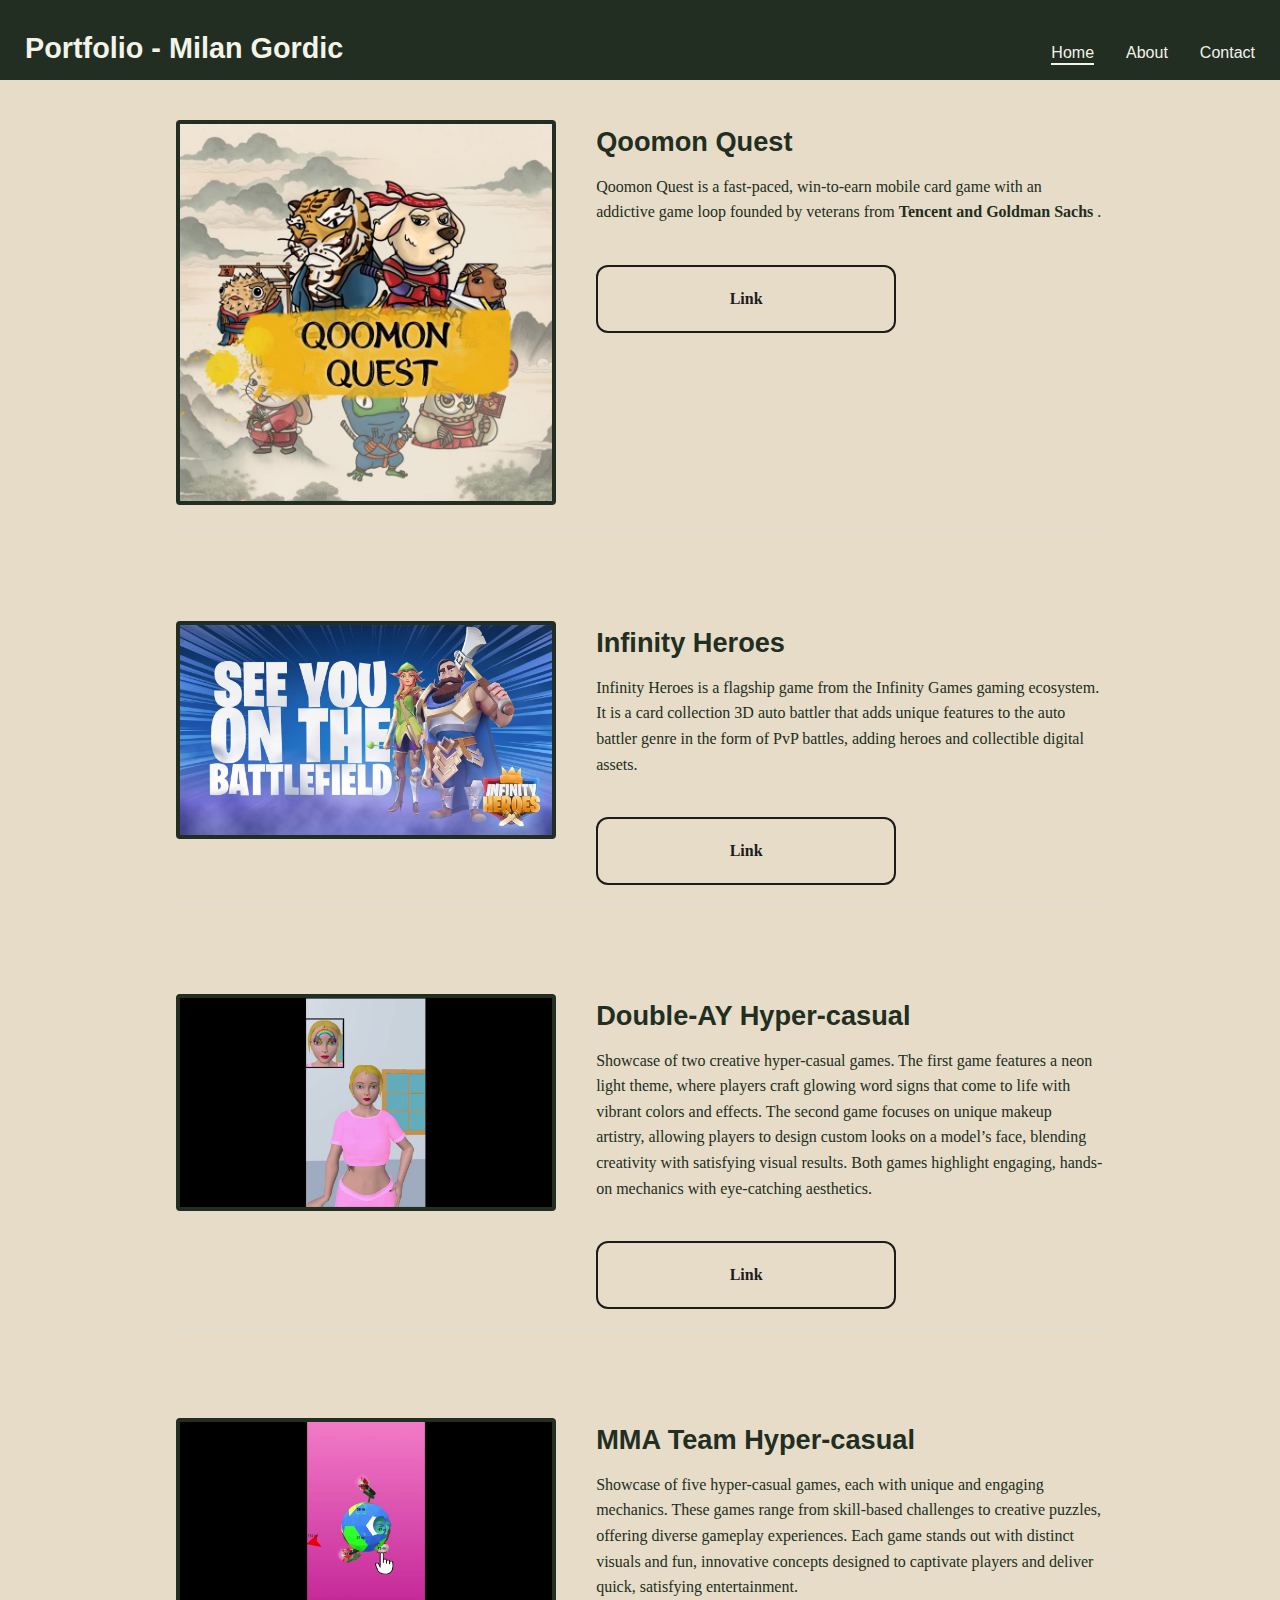
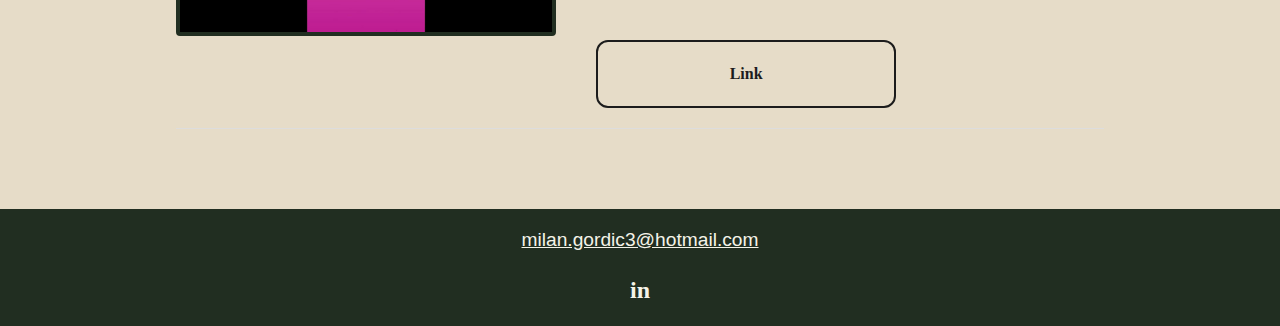
<file: index.html>
<!DOCTYPE html>
<html lang="en">

<head>
    <meta charset="UTF-8">
    <meta name="viewport" content="width=device-width, initial-scale=1.0">
    <title>Home - Portfolio</title>
    <link rel="stylesheet" href="styles/global.css">
    <link rel="stylesheet" href="styles/index.css">
    <link href="https://fonts.googleapis.com/css2?family=Open+Sans:wght@400;700&display=swap" rel="stylesheet">
</head>

<body>
    <!-- Header(navigacija) -->
    <header>
        <div class="container header-container">
            <h1 class="h-title">Portfolio - Milan Gordic</h1>
            <nav class="nav-menu" id="nav-menu">
                <ul>
                    <li><a href="index.html" class="active">Home</a></li>
                    <li><a href="about.html">About</a></li>
                    <li><a href="#contact" id="contact-link">Contact</a></li>
                </ul>
                <!-- Close Menu Icon -->
                <div class="close-menu" id="close-menu">&times;</div>
            </nav>
            <!-- Menu -->
            <div class="menu-toggle" id="menu-toggle">
                <span></span>
                <span></span>
                <span></span>
            </div>
        </div>
    </header>
    <main class='p-main'>
        <div class="p-content">
            <section class="g-item">
                <div class="g-image">
                    <img src="assets/gameimg2.jpg" alt="Qoomon Quest">
                </div>
                <div class="g-info">
                    <h2 class="g-title">Qoomon Quest</h2>
                    <p>
                        Qoomon Quest is a fast-paced, win-to-earn mobile card game with an addictive game loop founded by veterans from <strong> Tencent and Goldman Sachs </strong>.
                    </p>
                    <a href="https://www.qooverse.com/" target=”_blank” class="btn">Link</a>
                </div>
            </section>
            <section class="g-item">
                <div class="g-image">
                    <img src="assets/gameimg1.jpg" alt="Infinity Heroes">
                </div>
                <div class="g-info">
                    <h2 class="g-title">Infinity Heroes</h2>
                    <p>
                        Infinity Heroes is a flagship game from the Infinity Games gaming ecosystem.
                        It is a card collection 3D auto battler that adds unique features to the auto battler genre in the form of PvP battles, 
                        adding heroes and collectible digital assets.
                    </p>
                    <a href="https://www.youtube.com/watch?v=xsicoPIsX_k" target=”_blank” class="btn">Link</a>
                </div>
            </section>
            <section class="g-item">
                <div class="g-image">
                    <img src="assets/doubleay.jpg" alt="Qoomon Quest">
                </div>
                <div class="g-info">
                    <h2 class="g-title">Double-AY Hyper-casual</h2>
                    <p>
                        Showcase of two creative hyper-casual games. 
                        The first game features a neon light theme, where players craft glowing word signs that come to life with vibrant colors and effects. 
                        The second game focuses on unique makeup artistry, 
                        allowing players to design custom looks on a model’s face, blending creativity with satisfying visual results. 
                        Both games highlight engaging, hands-on mechanics with eye-catching aesthetics.
                    </p>
                    <a href="https://www.youtube.com/watch?v=NZ5b5iEoqgw" target=”_blank” class="btn">Link</a>
                </div>
            </section>
            <section class="g-item">
                <div class="g-image">
                    <img src="assets/mmateam.jpg" alt="Qoomon Quest">
                </div>
                <div class="g-info">
                    <h2 class="g-title">MMA Team Hyper-casual</h2>
                    <p>
                        Showcase of five hyper-casual games, each with unique and engaging mechanics. 
                        These games range from skill-based challenges to creative puzzles, offering diverse gameplay experiences. 
                        Each game stands out with distinct visuals and fun, 
                        innovative concepts designed to captivate players and deliver quick, satisfying entertainment.
                    </p>
                    <a href="https://www.youtube.com/watch?v=E12spxPUTaA" target=”_blank” class="btn">Link</a>
                </div>
            </section>
        </div>
    </main>

    <!-- Footer -->
    <footer id="contact">
        <div class="footer-container">
            <p class="email">milan.gordic3@hotmail.com</p>
            <div class="social">
                <a href="https://www.linkedin.com/in/milangordic3/" target=”_blank”>in</a>
            </div>
        </div>
    </footer>

    <script src="scripts/nav.js"></script>
</body>

</html>
</file>
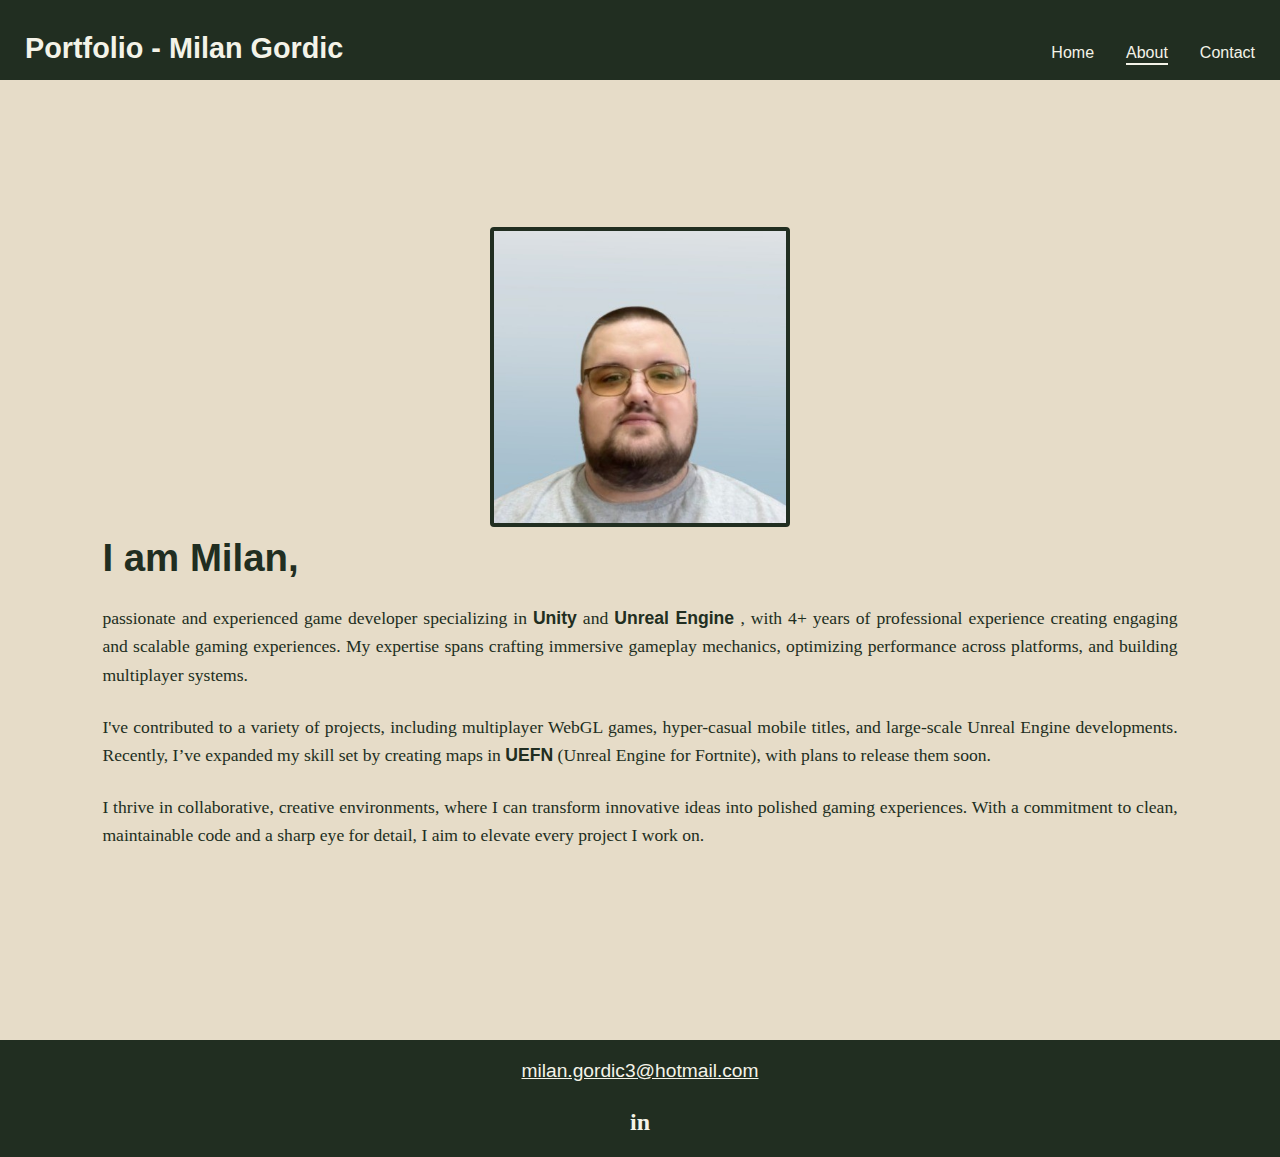
<file: about.html>
<!DOCTYPE html>
<html lang="en">

<head>
    <meta charset="UTF-8">
    <meta name="viewport" content="width=device-width, initial-scale=1.0">
    <title>About - Portfolio</title>
    <link rel="stylesheet" href="styles/global.css">
    <link href="https://fonts.googleapis.com/css2?family=Open+Sans:wght@400;700&display=swap" rel="stylesheet">
    <link rel="stylesheet" href="styles/about.css">
</head>

<body>
    <!-- Header(navigacija) -->
    <header>
        <div class="container header-container">
            <h1 class="h-title">Portfolio - Milan Gordic</h1>
            <nav class="nav-menu" id="nav-menu">
                <ul>
                    <li><a href="index.html">Home</a></li>
                    <li><a href="about.html" class="active">About</a></li>
                    <li><a href="#contact">Contact</a></li>
                </ul>
                <!-- Close Menu Icon -->
                <div class="close-menu" id="close-menu">&times;</div>
            </nav>
            <!-- Menu -->
            <div class="menu-toggle" id="menu-toggle">
                <span></span>
                <span></span>
                <span></span>
            </div>
        </div>
    </header>
    <!-- About Sekcija -->
    <main class="about-main">
        <div class="container about-container">
            <div class="about-content">
                <div class="about-image">
                    <img src="assets/profilePicture.jpg" alt="Milan's Image">
                </div>
                <h2 class="about-title">I am <strong>Milan</strong>,</h2>
                <p>
                    passionate and experienced game developer specializing in <strong>Unity</strong> and <strong> Unreal Engine </strong>,
                    with 4+ years of professional experience creating engaging and scalable gaming experiences. 
                    My expertise spans crafting immersive gameplay mechanics, optimizing performance across platforms, and building
                    multiplayer systems.
                </p>
                <p>
                    I've contributed to a variety of projects, including multiplayer WebGL games, hyper-casual mobile
                    titles, and large-scale Unreal Engine developments. Recently, I’ve expanded my skill set by creating maps in
                    <strong>UEFN</strong> (Unreal Engine for Fortnite), with plans to release them soon.
                </p>
                <p>
                    I thrive in collaborative, creative environments, where I can transform innovative ideas into
                    polished gaming
                    experiences. With a commitment to clean, maintainable code and a sharp eye for detail, I aim to
                    elevate every
                    project I work on.
                </p>
            </div>
        </div>
    </main>

    <!-- Footer -->
    <footer id="contact">
        <div class="footer-container">
            <p class="email">milan.gordic3@hotmail.com</p>
            <div class="social" href="https://www.linkedin.com/in/milangordic3/">
                <a href="https://www.linkedin.com/in/milangordic3/" target=”_blank”>in</a>
            </div>
        </div>
    </footer>
    <script src="scripts/nav.js"></script>
</body>

</html>
</file>
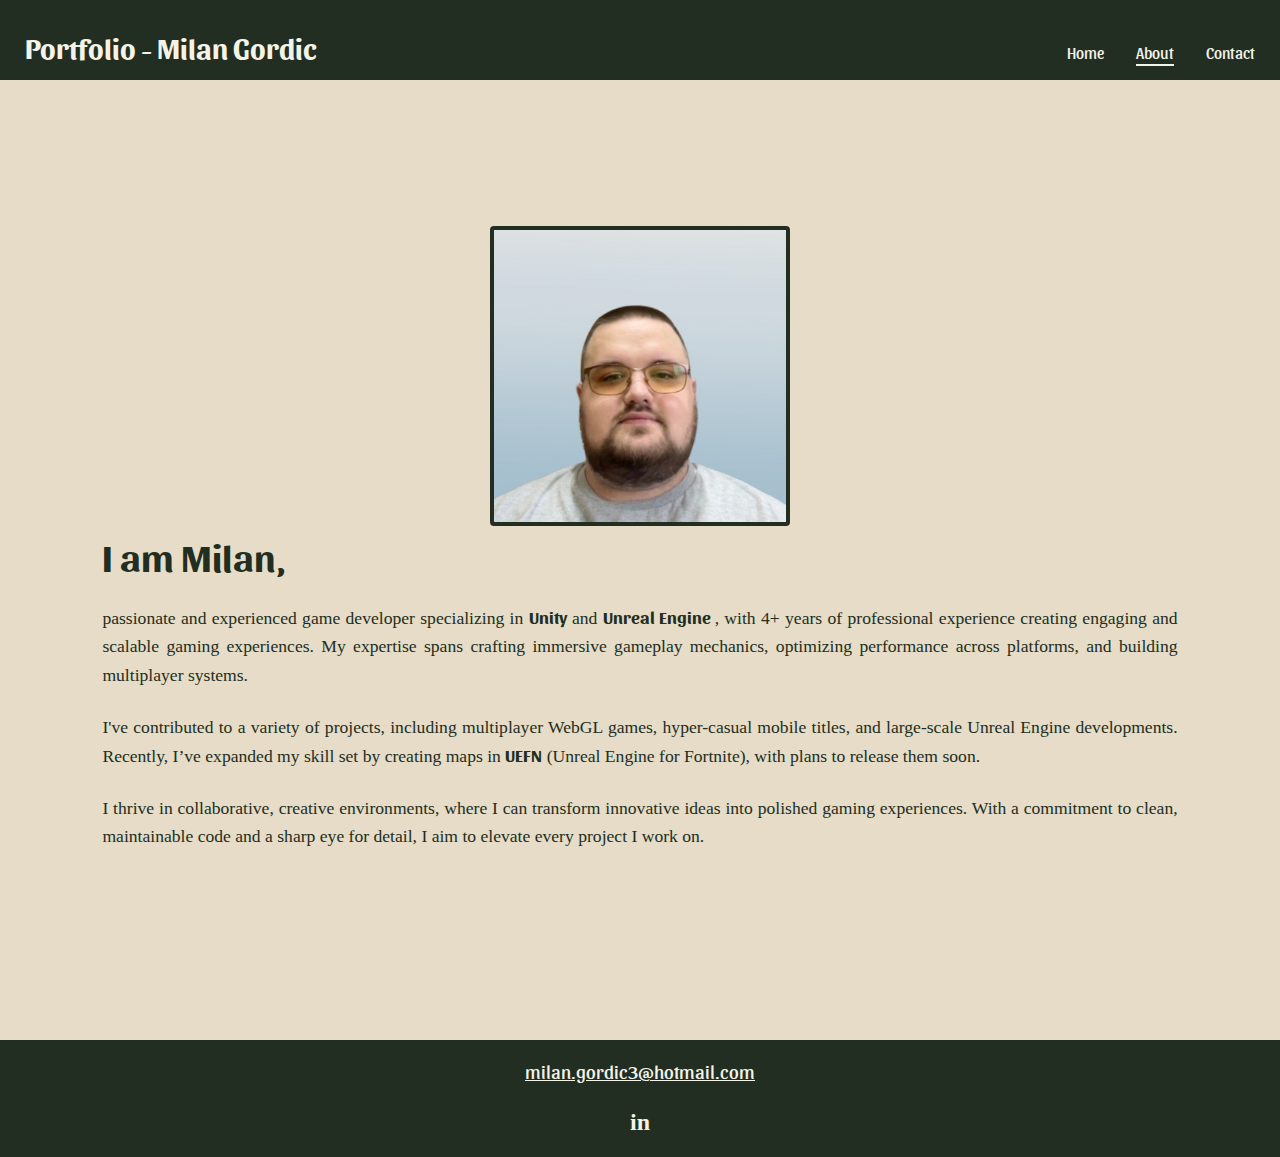
<file: components/about.html>
<!DOCTYPE html>
<html lang="en">

<head>
    <meta charset="UTF-8">
    <meta name="viewport" content="width=device-width, initial-scale=1.0">
    <title>About - Portfolio</title>
    <link rel="stylesheet" href="../styles/global.css">
    <link href="https://fonts.googleapis.com/css2?family=Sansita:wght@400;700&family=Georgia&display=swap"
        rel="stylesheet">
    <link rel="stylesheet" href="../styles/about.css">
</head>

<body>
    <!-- Header(navigacija) -->
    <header>
        <div class="container header-container">
            <h1 class="h-title">Portfolio - Milan Gordic</h1>
            <nav class="nav-menu" id="nav-menu">
                <ul>
                    <li><a href="homepage.html">Home</a></li>
                    <li><a href="about.html" class="active">About</a></li>
                    <li><a href="#contact">Contact</a></li>
                </ul>
                <!-- Close Menu Icon -->
                <div class="close-menu" id="close-menu">&times;</div>
            </nav>
            <!-- Menu -->
            <div class="menu-toggle" id="menu-toggle">
                <span></span>
                <span></span>
                <span></span>
            </div>
        </div>
    </header>
    <!-- About Sekcija -->
    <main class="about-main">
        <div class="container about-container">
            <div class="about-content">
                <div class="about-image">
                    <img src="../assets/profilePicture.jpg" alt="Milan's Image">
                </div>
                <h2 class="about-title">I am <strong>Milan</strong>,</h2>
                <p>
                    passionate and experienced game developer specializing in <strong>Unity</strong> and <strong>
                        Unreal
                        Engine
                    </strong>,
                    with 4+ years of professional experience creating engaging and scalable gaming experiences. My
                    expertise spans
                    crafting immersive gameplay mechanics, optimizing performance across platforms, and building
                    multiplayer systems.
                </p>
                <p>
                    I've contributed to a variety of projects, including multiplayer WebGL games, hyper-casual mobile
                    titles,
                    and large-scale Unreal Engine developments. Recently, I’ve expanded my skill set by creating maps in
                    <strong>UEFN</strong> (Unreal Engine for Fortnite), with plans to release them soon.
                </p>
                <p>
                    I thrive in collaborative, creative environments, where I can transform innovative ideas into
                    polished gaming
                    experiences. With a commitment to clean, maintainable code and a sharp eye for detail, I aim to
                    elevate every
                    project I work on.
                </p>
            </div>
        </div>
    </main>

    <!-- Footer -->
    <footer id="contact">
        <div class="footer-container">
            <p class="email">milan.gordic3@hotmail.com</p>
            <div class="social" href="https://www.linkedin.com/in/milangordic3/">
                <a href="https://www.linkedin.com/in/milangordic3/" target=”_blank”>in</a>
            </div>
        </div>
    </footer>
    <script src="../scripts/nav.js"></script>
</body>

</html>
</file>
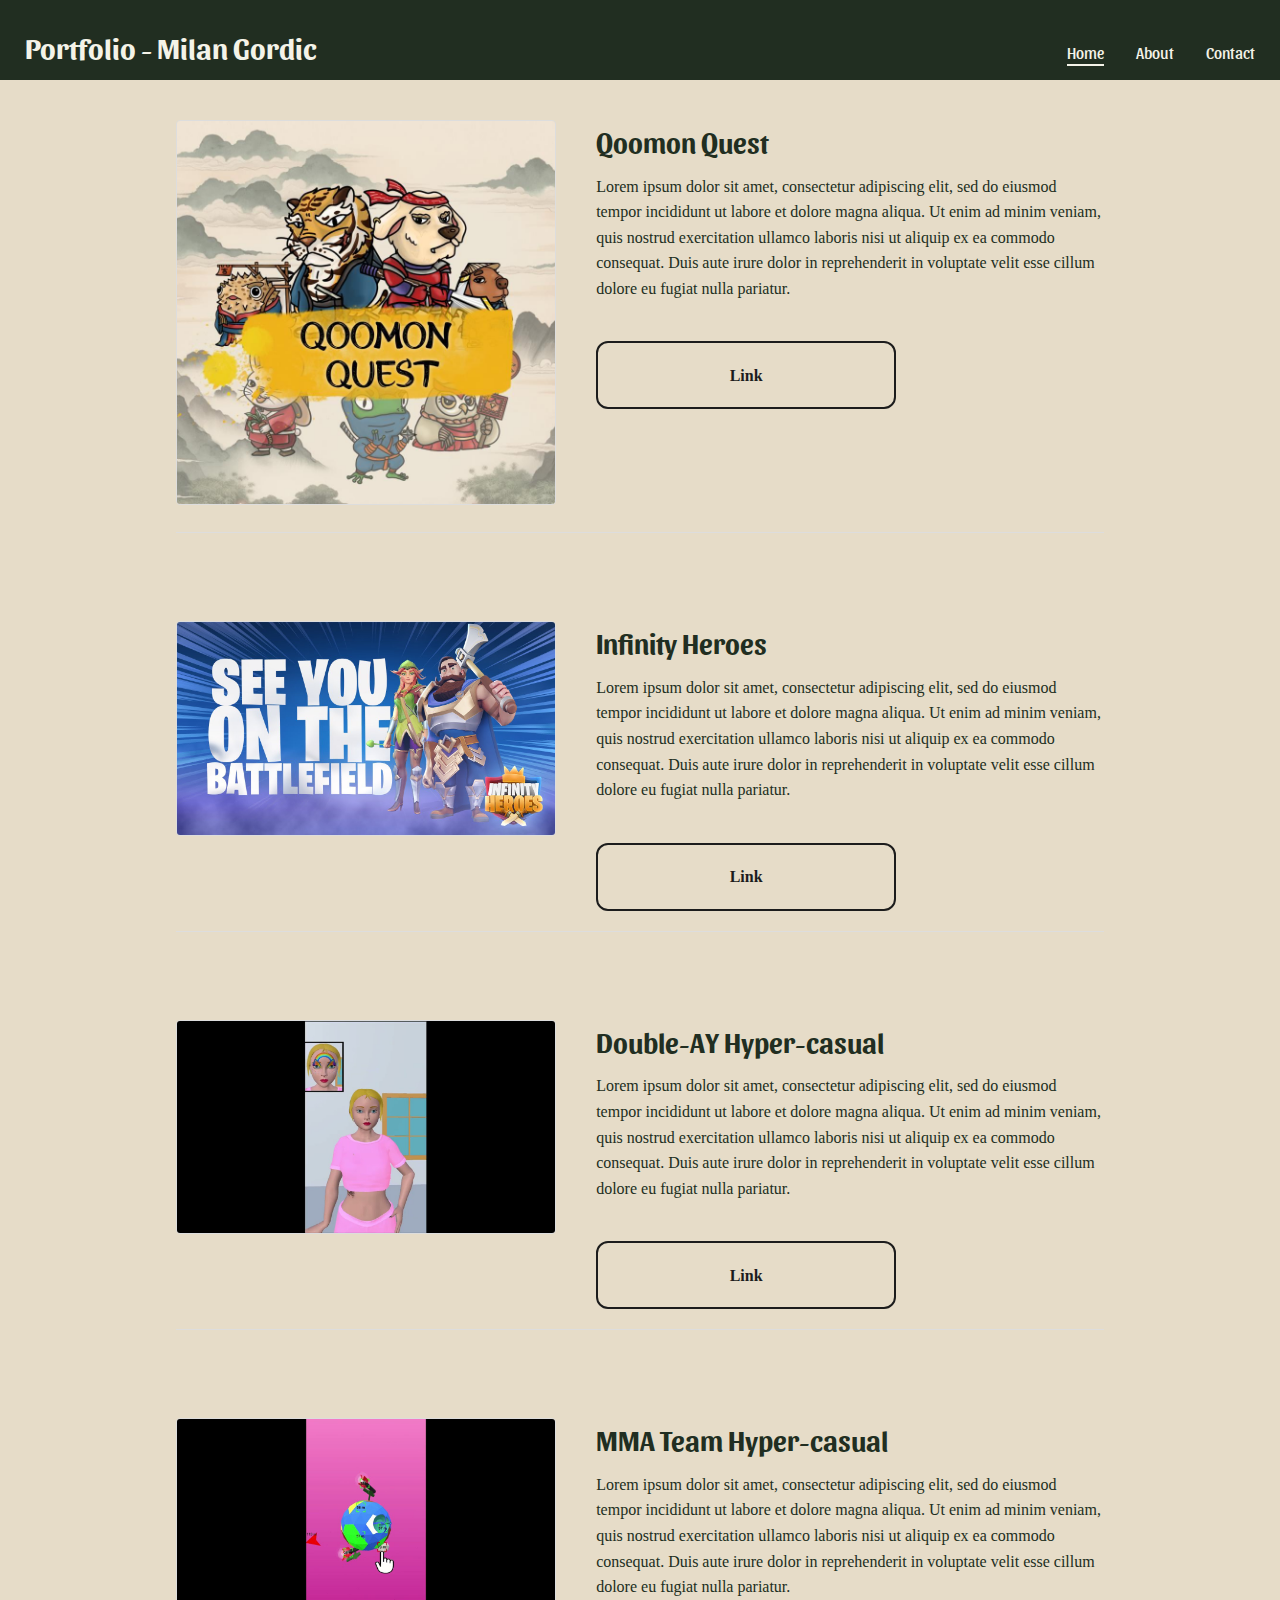
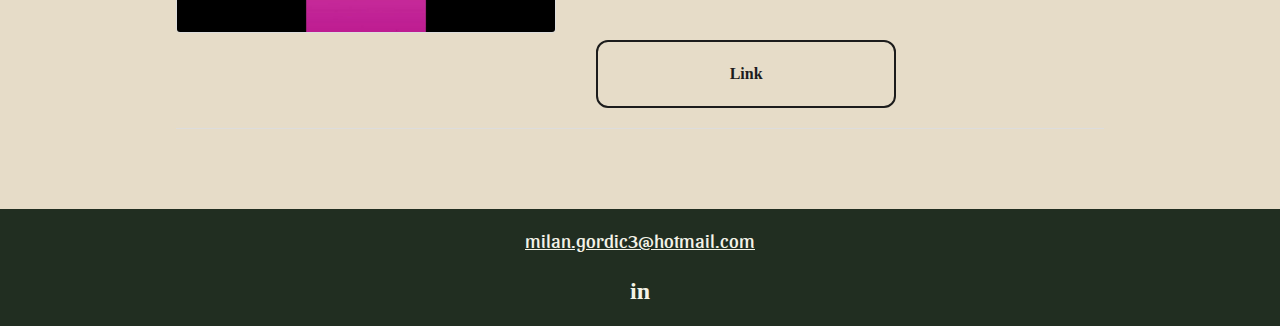
<file: components/homepage.html>
<!DOCTYPE html>
<html lang="en">

<head>
    <meta charset="UTF-8">
    <meta name="viewport" content="width=device-width, initial-scale=1.0">
    <title>Home - Portfolio</title>
    <link rel="stylesheet" href="../styles/global.css">
    <link rel="stylesheet" href="../styles/homepage.css">
    <link href="https://fonts.googleapis.com/css2?family=Sansita:wght@400;700&display=swap" rel="stylesheet">
</head>

<body>
    <!-- Header(navigacija) -->
    <header>
        <div class="container header-container">
            <h1 class="h-title">Portfolio - Milan Gordic</h1>
            <nav class="nav-menu" id="nav-menu">
                <ul>
                    <li><a href="homepage.html" class="active">Home</a></li>
                    <li><a href="about.html">About</a></li>
                    <li><a href="#contact">Contact</a></li>
                </ul>
                <!-- Close Menu Icon -->
                <div class="close-menu" id="close-menu">&times;</div>
            </nav>
            <!-- Menu -->
            <div class="menu-toggle" id="menu-toggle">
                <span></span>
                <span></span>
                <span></span>
            </div>
        </div>
    </header>
    <main class='p-main'>
        <div class="p-content">
            <section class="g-item">
                <div class="g-image">
                    <img src="../assets/gameimg2.jpg" alt="Qoomon Quest">
                </div>
                <div class="g-info">
                    <h2 class="g-title">Qoomon Quest</h2>
                    <p>
                        Lorem ipsum dolor sit amet, consectetur adipiscing elit, sed do eiusmod tempor incididunt ut labore et dolore magna aliqua.
                        Ut enim ad minim veniam, quis nostrud exercitation ullamco laboris nisi ut aliquip ex ea commodo consequat.
                        Duis aute irure dolor in reprehenderit in voluptate velit esse cillum dolore eu fugiat nulla pariatur.
                    </p>
                    <a href="https://www.qooverse.com/" target=”_blank” class="btn">Link</a>
                </div>
            </section>
            <section class="g-item">
                <div class="g-image">
                    <img src="../assets/gameimg1.jpg" alt="Infinity Heroes">
                </div>
                <div class="g-info">
                    <h2 class="g-title">Infinity Heroes</h2>
                    <p>
                        Lorem ipsum dolor sit amet, consectetur adipiscing elit, sed do eiusmod tempor incididunt ut labore et dolore magna aliqua.
                        Ut enim ad minim veniam, quis nostrud exercitation ullamco laboris nisi ut aliquip ex ea commodo consequat.
                        Duis aute irure dolor in reprehenderit in voluptate velit esse cillum dolore eu fugiat nulla pariatur.
                    </p>
                    <a href="https://www.youtube.com/watch?v=xsicoPIsX_k" target=”_blank” class="btn">Link</a>
                </div>
            </section>
            <section class="g-item">
                <div class="g-image">
                    <img src="../assets/doubleay.jpg" alt="Qoomon Quest">
                </div>
                <div class="g-info">
                    <h2 class="g-title">Double-AY Hyper-casual</h2>
                    <p>
                        Lorem ipsum dolor sit amet, consectetur adipiscing elit, sed do eiusmod tempor incididunt ut labore et dolore magna aliqua.
                        Ut enim ad minim veniam, quis nostrud exercitation ullamco laboris nisi ut aliquip ex ea commodo consequat.
                        Duis aute irure dolor in reprehenderit in voluptate velit esse cillum dolore eu fugiat nulla pariatur.
                    </p>
                    <a href="https://www.youtube.com/watch?v=NZ5b5iEoqgw" target=”_blank” class="btn">Link</a>
                </div>
            </section>
            <section class="g-item">
                <div class="g-image">
                    <img src="../assets/mmateam.jpg" alt="Qoomon Quest">
                </div>
                <div class="g-info">
                    <h2 class="g-title">MMA Team Hyper-casual</h2>
                    <p>
                        Lorem ipsum dolor sit amet, consectetur adipiscing elit, sed do eiusmod tempor incididunt ut labore et dolore magna aliqua.
                        Ut enim ad minim veniam, quis nostrud exercitation ullamco laboris nisi ut aliquip ex ea commodo consequat.
                        Duis aute irure dolor in reprehenderit in voluptate velit esse cillum dolore eu fugiat nulla pariatur.
                    </p>
                    <a href="https://www.youtube.com/watch?v=E12spxPUTaA" target=”_blank” class="btn">Link</a>
                </div>
            </section>
        </div>
    </main>

    <!-- Footer -->
    <footer id="contact">
        <div class="footer-container">
            <p class="email">milan.gordic3@hotmail.com</p>
            <div class="social">
                <a href="https://www.linkedin.com/in/milangordic3/" target=”_blank”>in</a>
            </div>
        </div>
    </footer>

    <script src="../scripts/nav.js"></script>
</body>

</html>
</file>
<file: styles/global.css>
* {
    margin: 0;
    padding: 0;
    box-sizing: border-box;
}

body {
    font-family: 'Georgia', serif;
    line-height: 1.6;
    color: #212E21;
    background-color: #e6dcc8;
    min-height: 70vh;
}

.container {
    max-width: 1600px;
    margin: 0 auto;
    padding: 0 25px;
}

h1,
h2 {
    font-family: 'Sansita', sans-serif;
}

/* Header */
header {
    background-color: #212E21;
    padding: 1rem 0;
    /*border-bottom: 1px solid #ddd;*/
    position: fixed;
    max-height: 80px;
    width: 100%;
    top: 0;
}

.header-container {
    display: flex;
    justify-content: space-between;
    color: #212E21;
    align-items: baseline;
}

header .h-title {
    font-size: 1.8rem;
    font-weight: 700;
    color: #F4F3E8;
    /*site name*/
    min-width: 45%;
}

header nav ul {
    list-style: none;
    display: flex;
    gap: 2rem;
}

header nav a {
    text-decoration: none;
    color: #F4F3E8;
    font-size: 1rem;
    font-weight: 500;
    padding-bottom: 4px;
    position: relative;
}

header nav a:hover,
header nav a.active {
    color: #F4F3E8;
}

header nav a.active::after,
header nav a:hover::after {
    content: "";
    position: absolute;
    bottom: 0;
    left: 0;
    width: 100%;
    height: 2px;
    background-color: #F4F3E8;
}

/* mobilni meni jebo sam ti mater*/
.menu-toggle {
    display: flex;
    flex-direction: column;
    gap: 5px;
    cursor: pointer;
}

.menu-toggle span {
    display: block;
    width: 25px;
    height: 3px;
    background-color: #F4F3E8;
    border-radius: 2px;
    transition: all 0.3s ease-in-out;
}

.nav-menu {
    position: fixed;
    top: 0;
    right: -100%;
    width: 100%;
    height: 100vh;
    background-color: #212E21;
    display: flex;
    flex-direction: column;
    align-items: center;
    justify-content: center;
    transition: right 0.3s ease-in-out;
}

.nav-menu.open {
    right: 0;
}

.nav-menu ul {
    list-style: none;
    text-align: center;
}

.nav-menu ul li {
    margin: 1.5rem 0;
}

.nav-menu ul li a {
    font-family: 'Sansita', sans-serif;
    text-decoration: none;
    color: #F4F3E8;
    /*Home/About/Content*/
}

.close-menu {
    position: absolute;
    top: 1.5rem;
    right: 1.5rem;
    font-size: 2rem;
    color: #F4F3E8;
    cursor: pointer;
    color: #F4F3E8;
}

.nav-menu.open {
    right: 0;
}

/* Footer */
footer {
    background: #212E21;
    display: flex;
    justify-content: center;
    align-items: center;
    padding: 1rem 0;
}

.footer-container {
    text-align: center;
    background: #212E21;
}

.email {
    font-family: 'Sansita', sans-serif;
    font-size: 1.2rem;
    font-weight: normal;
    color: #F4F3E8;
    margin-bottom: 1rem;
    text-decoration: underline;
}

.social {
    font-family: 'Georgia', serif;
    font-size: 1.5rem;
    font-weight: bold;
    color: #212E21;
}

.social a {
    text-decoration: none;
    color: #F4F3E8;
}


@media (max-width: 768px) {

    .header-container {
        align-items: center;

    }

    header {
        flex-direction: column;
        text-align: center;
    }

    header h1 {
        font-size: 1.6rem;
    }

    header nav ul {
        list-style: none;
        display: flex;
        gap: 0.1rem;
        flex-direction: column;
    }
}

@media (min-width: 768px) {
    .menu-toggle {
        display: none;
    }

    .nav-menu {
        position: static;
        height: auto;
        flex-direction: row;
        justify-content: flex-end;
        background: none;
        right: 0;
    }

    .nav-menu ul {
        display: flex;
        gap: 2rem;
    }

    .close-menu {
        display: none;
    }
}

@media (max-width: 568px) {
    header {
        flex-direction: column;
        text-align: center;
    }

    header h1 {
        font-size: 1.4rem !important;
    }

    header nav ul {
        list-style: none;
        display: flex;
        gap: 0.1rem;
        flex-direction: column;
    }
}

@media (max-width: 470px) {
    header h1 {
        font-size: 1.2rem !important;
    }
    .menu-toggle span{
        height: 2px;
    }

    .p-main {
        padding: 0 1%;
    }
}
</file>
<file: styles/index.css>
/* Game project Section */
.p-main {
    display: flex;
    align-items: center;
    justify-content: center;
    width: 100%;
    padding: 0 8%;
    background: #e6dcc8;
}

/* ovo ti je skrolbar debeli */
::-webkit-scrollbar {
    width: 10px;
}

::-webkit-scrollbar-track {
    border-radius: 10px;
}

::-webkit-scrollbar-thumb {
    background: #d4c6a8;
    border-radius: 10px;
}

::-webkit-scrollbar-thumb:hover {
    background: #d4c6a8;
}



.p-content {
    display: flex;
    flex-direction: column;
    gap: 3rem;
    padding: 2.5rem 20px;
    width: 90%;
    max-width: 1000px;
    background: #e6dcc8;
    margin-top: 5rem;
}

.g-item {
    display: flex;
    flex-direction: row;
    justify-content: space-between;
    gap: 2.5rem;
    margin-bottom: 40px;
    border-bottom: 1px solid #ddd;
    padding-bottom: 20px;
}

.g-image img {
    max-width: 380px;
    height: auto;
    border: 4px solid #212E21;
    border-radius: 4px;
}

.g-info .g-title {
    font-size: 1.7rem;
    font-weight: 700;
}

.g-info p {
    margin: 10px 0 40px;
}

.btn {
    display: flex;
    justify-content: center;
    align-items: center;
    width: 300px;
    height: 68px;
    padding: 10px 20px;
    font-size: 16px;
    color: #1c1c1c;
    border: 2px solid #1c1c1c;
    border-radius: 12px;
    text-decoration: none;
    font-weight: 700;
    transition: background-color 0.3s ease, color 0.3s ease;
}

.btn:hover {
    background-color: #212E21;
    color: #F4F3E8;
}

@media (max-width: 886px) {

    .p-content {
        max-width: 450px;
    }

    .g-item {
        flex-direction: column;
        gap: 2rem;
    }
}

@media (max-width: 768px) {
    .g {
        padding: 1rem;
    }
}

@media (max-width: 569px) {
    .p-main {
        padding: 0 2%;
    }
}

@media (max-width: 470px) {
    .p-main {
        padding: 0 1%;
    }

    .g-image img {
        max-width: 306px;
    }
}
</file>
<file: styles/about.css>
/* About Section */
.about-main {
    display: flex;
    align-items: center;
    justify-content: center;
    width: 100%;
    padding: 0 8%;
    background: #e6dcc8;
    min-height: 100vh;
    margin-top: 40px;
    margin-bottom: 100px;
}

::-webkit-scrollbar {
    width: 10px;
}

::-webkit-scrollbar-track {
    border-radius: 10px;
}

::-webkit-scrollbar-thumb {
    background: #d4c6a8;
    border-radius: 10px;
}

::-webkit-scrollbar-thumb:hover {
    background: #d4c6a8;
}

.about-container {
    display: flex;
    flex-wrap: wrap;
    justify-content: space-between;
    align-items: flex-start;
    gap: 2rem;
    margin-top: 120px;
    padding: 1rem 0;
}

.about-content {
    flex: 1 1 60%;
}

.about-title {
    font-family: 'Sansita', sans-serif;
    font-size: 2.4rem;
    font-weight: 700;
    color: #212E21;
    margin-bottom: 1rem;
}

.about-content p {
    font-size: 1.1rem;
    margin-bottom: 1.5rem;
    color: rgba(33, 46, 33, 1);
    text-align: justify;
}

.about-content strong {
    font-weight: 700;
    color: #212E21;
    font-family: 'Sansita', sans-serif;
}

.about-image {
    flex: 1 1 30%;
    display: flex;
    justify-content: center;
}

.about-image img {
    width: 100%;
    max-width: 300px;
    height: auto;
    border: 4px solid #212E21;
    border-radius: 4px;
}

@media (max-width: 780px) {
    .about-container {
        flex-direction: column;
        text-align: center;
        gap: 1.5rem;
    }

    .about-image img {
        max-width: 80%;
    }

    .about-title {
        font-size: 2rem;
    }
}

@media (max-width: 650px) {
    .about-container {
        margin-top: 3rem;
    }
}
</file>
<file: styles/homepage.css>
/* Game project Section */
.p-main {
    display: flex;
    align-items: center;
    justify-content: center;
    width: 100%;
    padding: 0 8%;
    background: #e6dcc8;
}

/* ovo ti je skrolbar debeli */
    ::-webkit-scrollbar {
        width: 10px;
    }

    ::-webkit-scrollbar-track {
        border-radius: 10px;
    }

    ::-webkit-scrollbar-thumb {
        background: #d4c6a8;
        border-radius: 10px;
    }

    ::-webkit-scrollbar-thumb:hover {
        background: #d4c6a8;
    }



.p-content {
    display: flex;
    flex-direction: column;
    gap: 3rem;
    padding: 2.5rem 20px;
    width: 90%;
    max-width: 1000px;
    background: #e6dcc8;
    margin-top: 5rem;
}

.g-item {
    display: flex;
    flex-direction: row;
    justify-content: space-between;
    gap: 2.5rem;
    margin-bottom: 40px;
    border-bottom: 1px solid #ddd;
    padding-bottom: 20px;
}

.g-image img {
    max-width: 380px;
    height: auto;
    border: 1px solid #ddd;
    border-radius: 4px;
}

.g-info .g-title {
    font-size: 1.7rem;
    font-weight: 700;
}

.g-info p {
    margin: 10px 0 40px;
}

.btn {
    display: flex;
    justify-content: center;
    align-items: center;
    width: 300px;
    height: 68px;
    padding: 10px 20px;
    font-size: 16px;
    color: #1c1c1c;
    border: 2px solid #1c1c1c;
    border-radius: 12px;
    text-decoration: none;
    font-weight: 700;
    transition: background-color 0.3s ease, color 0.3s ease;
}

.btn:hover {
    background-color: rgba(33, 46, 33, 1);
    color: rgb(255, 255, 255);
}

@media (max-width: 886px) {

    .p-content {
        max-width: 450px;
    }

    .g-item {
        flex-direction: column;
        gap: 2rem;
    }
}

@media (max-width: 768px) {
    .g {
        padding: 1rem;
    }

    .project {
        flex-direction: column;
        text-align: center;
    }

    .project-image img {
        width: 100%;
        height: auto;
    }

    .project-info {
        text-align: center;
    }
}

@media (max-width: 569px) {
    .p-main {
        padding: 0 2%;
    }
}
</file>
